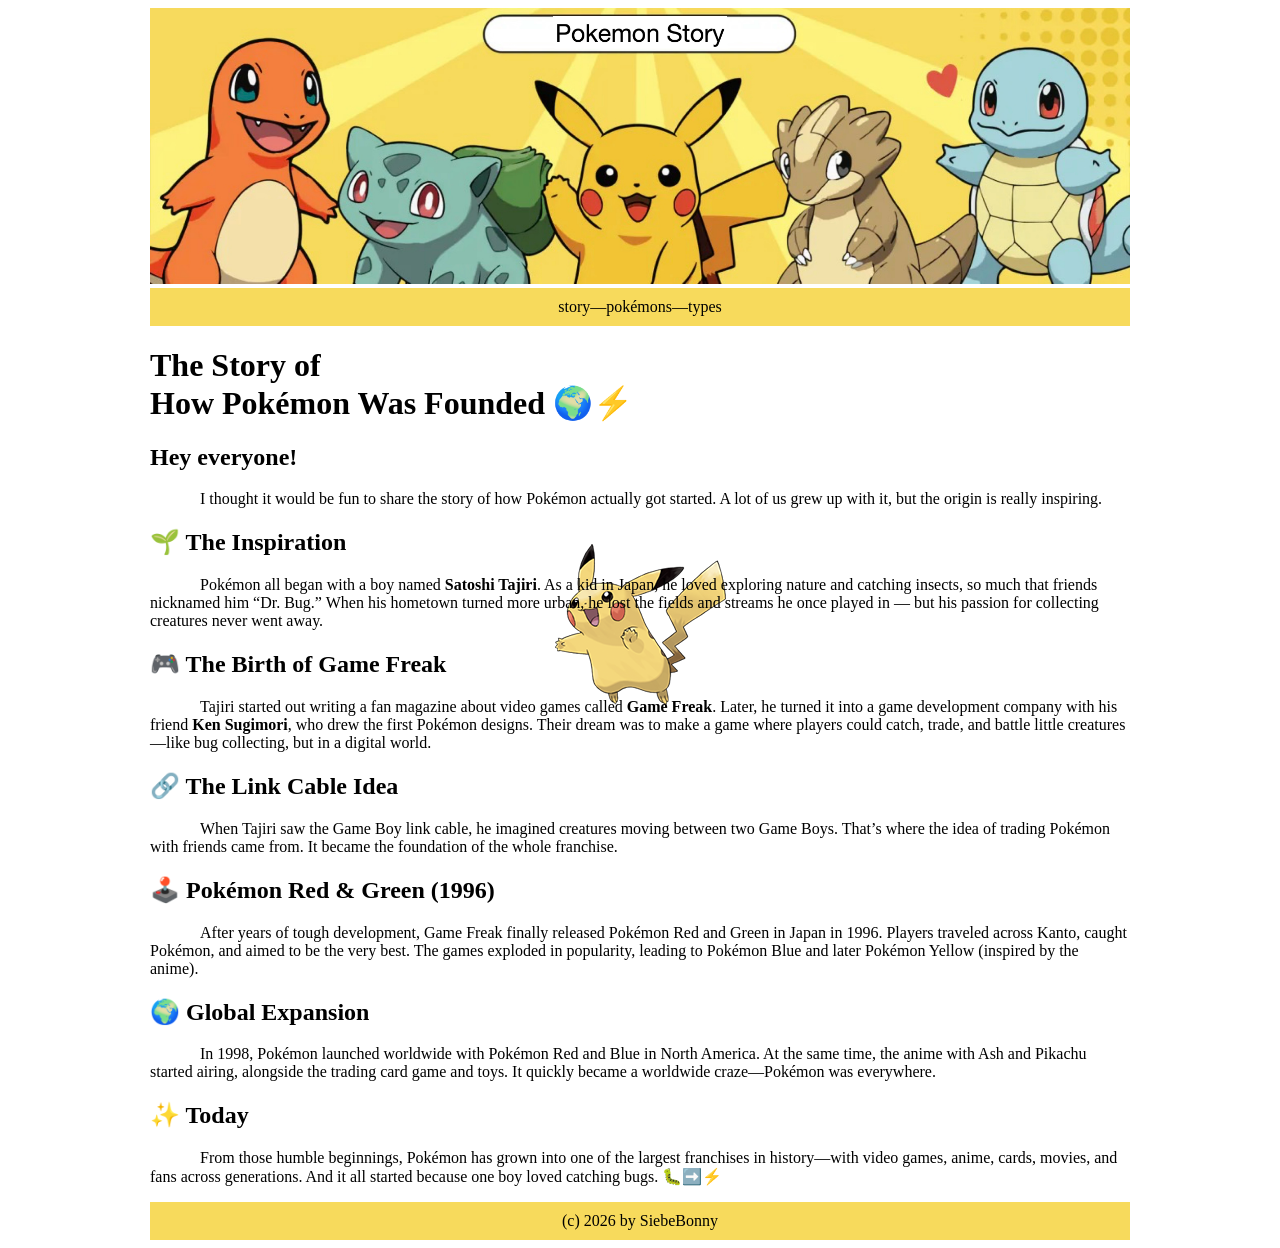
<file: index.html>
<!DOCTYPE html>
<html>
<head>
    <title>Pokemon Story</title>
     <meta charset="UTF-8">
	 <link rel="stylesheet" href="style.css?1" type="text/css">
</head>

<body id="background">
    <img id="banner" src="img/banner.png" >

    <div class="bar">
	<p>
	    <a href="index.html">story</a> — 
		<a href="pokemon.html">pokémons</a>—
		<a href="types.html">types</a>
	</p>
	</div>


    
	<h1>The Story of <br>How Pokémon Was Founded 🌍⚡</h1>
	
	<h2>Hey everyone!</h2>
	<p class="paragraaf">I thought it would be fun to share the story of how Pokémon actually got started. A lot of us grew up with it, but the origin is really inspiring.</p>
	
	<h2>🌱 The Inspiration</h2>
	<p class="paragraaf">Pokémon all began with a boy named <b>Satoshi Tajiri</b>. As a kid in Japan, he loved exploring nature and catching insects, so much that friends nicknamed him “Dr. Bug.” When his hometown turned more urban, he lost the fields and streams he once played in — but his passion for collecting creatures never went away.</p>
	
	<h2>🎮 The Birth of Game Freak</h2>
	<p class="paragraaf">Tajiri started out writing a fan magazine about video games called <b>Game Freak</b>. Later, he turned it into a game development company with his friend <b>Ken Sugimori</b>, who drew the first Pokémon designs. Their dream was to make a game where players could catch, trade, and battle little creatures—like bug collecting, but in a digital world.</p>
	
	<h2>🔗 The Link Cable Idea</h2>
	<p class="paragraaf">When Tajiri saw the Game Boy link cable, he imagined creatures moving between two Game Boys. That’s where the idea of trading Pokémon with friends came from. It became the foundation of the whole franchise.</p>
	
	<h2>🕹️ Pokémon Red & Green (1996)</h2>
	<p class="paragraaf">After years of tough development, Game Freak finally released Pokémon Red and Green in Japan in 1996. Players traveled across Kanto, caught Pokémon, and aimed to be the very best. The games exploded in popularity, leading to Pokémon Blue and later Pokémon Yellow (inspired by the anime).</p>
	
	<h2>🌍 Global Expansion</h2>
	<p class="paragraaf">In 1998, Pokémon launched worldwide with Pokémon Red and Blue in North America. At the same time, the anime with Ash and Pikachu started airing, alongside the trading card game and toys. It quickly became a worldwide craze—Pokémon was everywhere.</p>
	
	<h2>✨ Today</h2>
	<p class="paragraaf">From those humble beginnings, Pokémon has grown into one of the largest franchises in history—with video games, anime, cards, movies, and fans across generations. And it all started because one boy loved catching bugs. 🐛➡️⚡</p>
	
	<div class="bar">
		<p style="">(c) 2026 by SiebeBonny </p>

    </body>
</html>
</file>
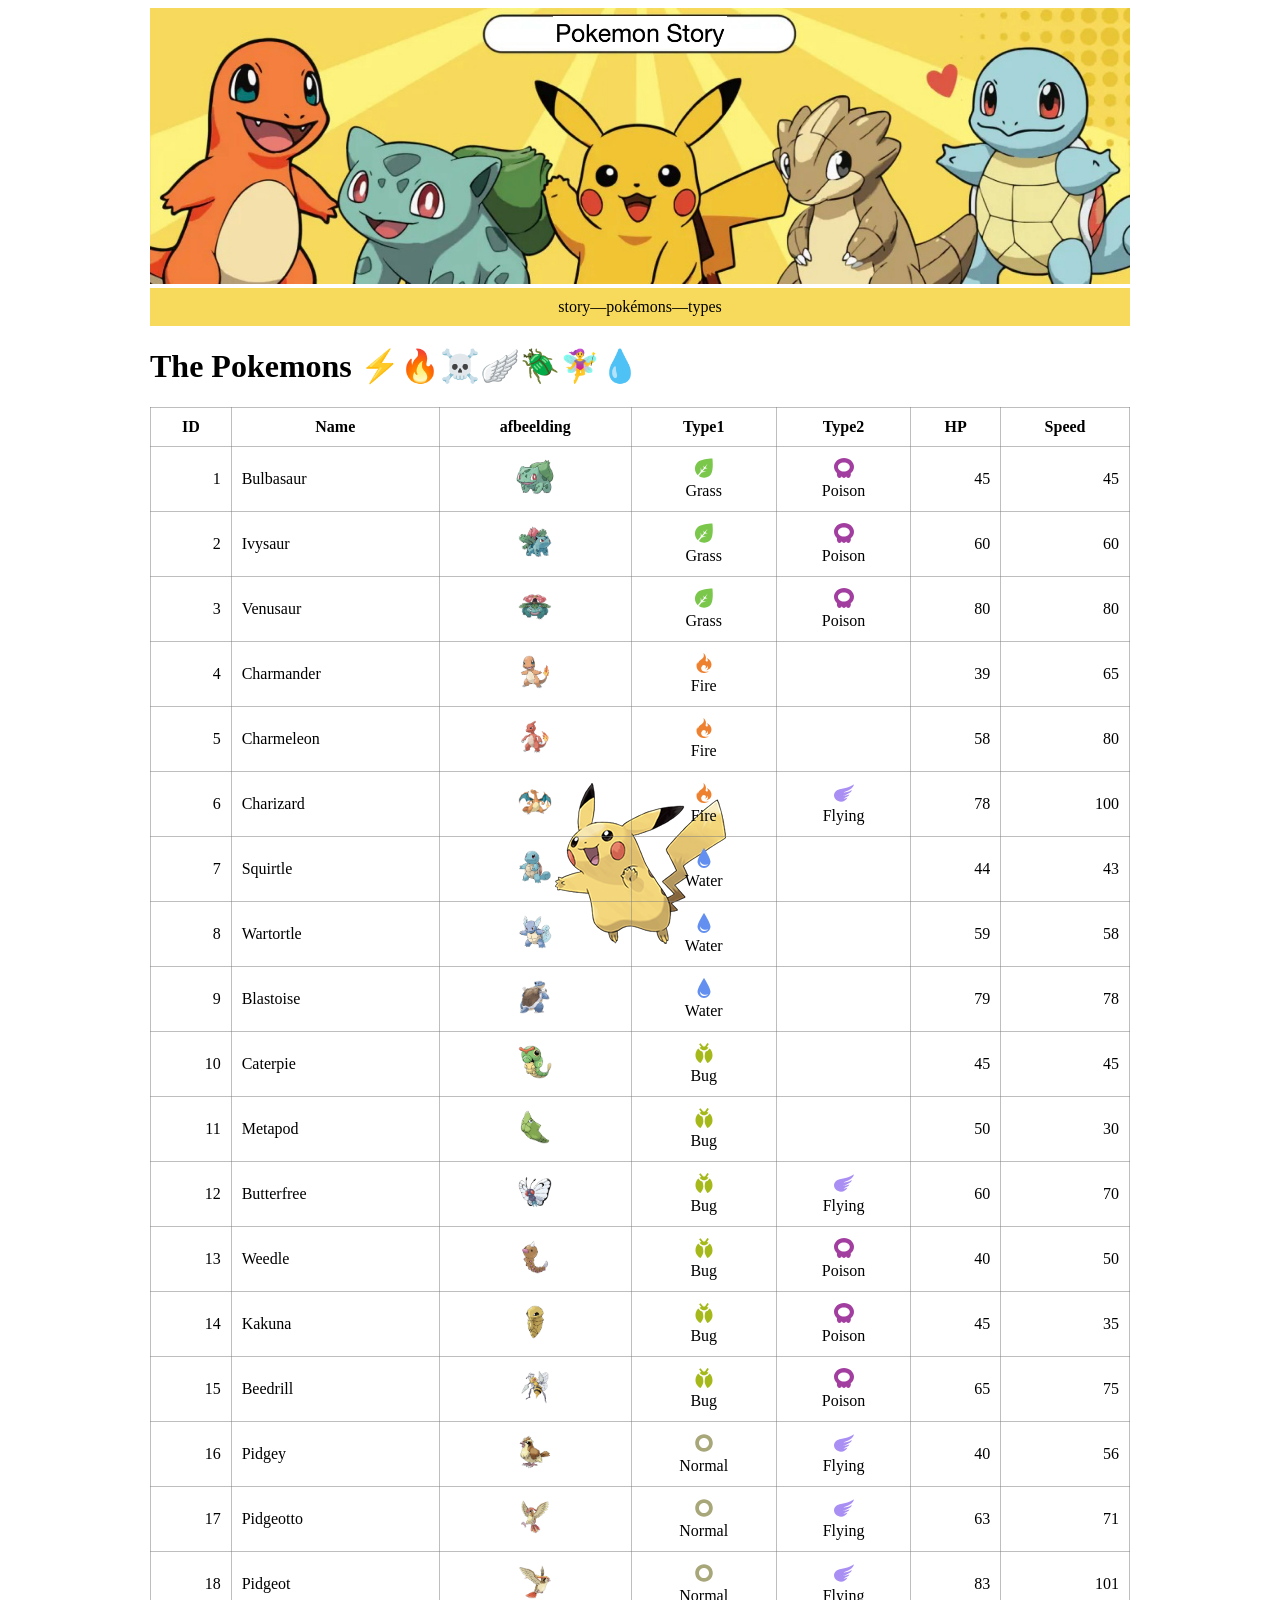
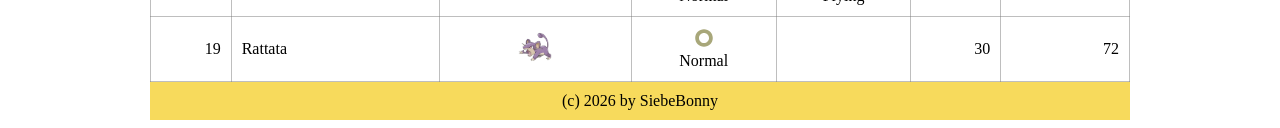
<file: pokemon.html>
<!DOCTYPE html>
<html>
<head>
	<title>Pokemon Story</title>
	<meta charset="UTF-8">
	<link rel="stylesheet" href="style.css?1" type="text/css">
	<style>
	</style>	
</head>

<body id="background">
	<img id="banner" src="img/banner.png">
	
	<div class="bar">
		<p>
			<a href="index.html">story</a> — 
			<a href="pokemons.html">pokémons</a>— 
			<a href="types.html">types</a>
		</p>
	</div>
	
	<h1>The Pokemons ⚡🔥☠️🪽🪲🧚‍♀️💧</h1>
	
	<table>
		<tr>
			<th>ID</th>
			<th>Name</th>
			<th>afbeelding</th>
			<th>Type1</th>
			<th>Type2</th>
			<th>HP</th>
			<th>Speed</th>
		</tr>
		<tr>
			<td class="rechts">1</td>
			<td>Bulbasaur</td>
			<td class="afbeelding"><img src="img/001.png"></td>
			<td class="type"><img src="img/grass.svg"><br>Grass</td>
			<td class="type"><img src="img/poison.svg"><br>Poison</td>
			<td class="rechts">45</td>
			<td class="rechts">45</td>
		</tr>
		<tr>
			<td class="rechts">2</td>
			<td>Ivysaur</td>
			<td class="afbeelding"><img src="img/002.png"></td>
			<td class="type"><img src="img/grass.svg"><br>Grass</td>
			<td class="type"><img src="img/poison.svg"><br>Poison</td>
			<td class="rechts">60</td>
			<td class="rechts">60</td>
		</tr>
		<tr>
			<td class="rechts">3</td>
			<td>Venusaur</td>
			<td class="afbeelding"><img src="img/003.png"></td>
			<td class="type"><img src="img/grass.svg"><br>Grass</td>
			<td class="type"><img src="img/poison.svg"><br>Poison</td>
			<td class="rechts">80</td>
			<td class="rechts">80</td>
		</tr>
		<tr>
			<td class="rechts">4</td>
			<td>Charmander</td>
			<td class="afbeelding"><img src="img/004.png"></td>
			<td class="type"><img src="img/fire.svg"><br>Fire</td>
			<td class="type"> </td>
			<td class="rechts">39</td>
			<td class="rechts">65</td>
		</tr>
		<tr>
			<td class="rechts">5</td>
			<td>Charmeleon</td>
			<td class="afbeelding"><img src="img/005.png"></td>
			<td class="type"><img src="img/fire.svg"><br>Fire</td>
			<td class="type"> </td>
			<td class="rechts">58</td>
			<td class="rechts">80</td>
		</tr>
		<tr>
			<td class="rechts">6</td>
			<td>Charizard</td>
			<td class="afbeelding"><img src="img/006.png"></td>
			<td class="type"><img src="img/fire.svg"><br>Fire</td>
			<td class="type"><img src="img/flying.svg"><br>Flying</td>
			<td class="rechts">78</td>
			<td class="rechts">100</td>
		</tr>
		<tr>
			<td class="rechts">7</td>
			<td>Squirtle</td>
			<td class="afbeelding"><img src="img/007.png"></td>
			<td class="type"><img src="img/water.svg"><br>Water</td>
			<td class="type"> </td>
			<td class="rechts">44</td>
			<td class="rechts">43</td>
		</tr>
		<tr>
			<td class="rechts">8</td>
			<td>Wartortle</td>
			<td class="afbeelding"><img src="img/008.png"></td>
			<td class="type"><img src="img/water.svg"><br>Water</td>
			<td class="type"> </td>
			<td class="rechts">59</td>
			<td class="rechts">58</td>
		</tr>
		<tr>
			<td class="rechts">9</td>
			<td>Blastoise</td>
			<td class="afbeelding"><img src="img/009.png"></td>
			<td class="type"><img src="img/water.svg"><br>Water</td>
			<td class="type"> </td>
			<td class="rechts">79</td>
			<td class="rechts">78</td>
		</tr>
		<tr>
			<td class="rechts">10</td>
			<td>Caterpie</td>
			<td class="afbeelding"><img src="img/010.png"></td>
			<td class="type"><img src="img/bug.svg"><br>Bug</td>
			<td class="type"> </td>
			<td class="rechts">45</td>
			<td class="rechts">45</td>
		</tr>
		<tr>
			<td class="rechts">11</td>
			<td>Metapod</td>
			<td class="afbeelding"><img src="img/011.png"></td>
			<td class="type"><img src="img/bug.svg"><br>Bug</td>
			<td class="type"> </td>
			<td class="rechts">50</td>
			<td class="rechts">30</td>
		</tr>
		<tr>
			<td class="rechts">12</td>
			<td>Butterfree</td>
			<td class="afbeelding"><img src="img/012.png"></td>
			<td class="type"><img src="img/bug.svg"><br>Bug</td>
			<td class="type"><img src="img/flying.svg"><br>Flying</td>
			<td class="rechts">60</td>
			<td class="rechts">70</td>
		</tr>
		<tr>
			<td class="rechts">13</td>
			<td>Weedle</td>
			<td class="afbeelding"><img src="img/013.png"></td>
			<td class="type"><img src="img/bug.svg"><br>Bug</td>
			<td class="type"><img src="img/poison.svg"><br>Poison</td>
			<td class="rechts">40</td>
			<td class="rechts">50</td>
		</tr>
		<tr>
			<td class="rechts">14</td>
			<td>Kakuna</td>
			<td class="afbeelding"><img src="img/014.png"></td>
			<td class="type"><img src="img/bug.svg"><br>Bug</td>
			<td class="type"><img src="img/poison.svg"><br>Poison</td>
			<td class="rechts">45</td>
			<td class="rechts">35</td>
		</tr>
		<tr>
			<td class="rechts">15</td>
			<td>Beedrill</td>
			<td class="afbeelding"><img src="img/015.png"></td>
			<td class="type"><img src="img/bug.svg"><br>Bug</td>
			<td class="type"><img src="img/poison.svg"><br>Poison</td>
			<td class="rechts">65</td>
			<td class="rechts">75</td>
		</tr>
		<tr>
			<td class="rechts">16</td>
			<td>Pidgey</td>
			<td class="afbeelding"><img src="img/016.png"></td>
			<td class="type"><img src="img/normal.svg"><br>Normal</td>
			<td class="type"><img src="img/flying.svg"><br>Flying</td>
			<td class="rechts">40</td>
			<td class="rechts">56</td>
		</tr>
		<tr>
			<td class="rechts">17</td>
			<td>Pidgeotto</td>
			<td class="afbeelding"><img src="img/017.png"></td>
			<td class="type"><img src="img/normal.svg"><br>Normal</td>
			<td class="type"><img src="img/flying.svg"><br>Flying</td>
			<td class="rechts">63</td>
			<td class="rechts">71</td>
		</tr>
		<tr>
			<td class="rechts">18</td>
			<td>Pidgeot</td>
			<td class="afbeelding"><img src="img/018.png"></td>
			<td class="type"><img src="img/normal.svg"><br>Normal</td>
			<td class="type"><img src="img/flying.svg"><br>Flying</td>
			<td class="rechts">83</td>
			<td class="rechts">101</td>
		</tr>
		<tr>
			<td class="rechts">19</td>
			<td>Rattata</td>
			<td class="afbeelding"><img src="img/019.png"></td>
			<td class="type"><img src="img/normal.svg"><br>Normal</td>
			<td class="type"> </td>
			<td class="rechts">30</td>
			<td class="rechts">72</td>
		</tr>
	</table>


	
	<div class="bar">
		<p style="">(c) 2026 by SiebeBonny</p>
	</div>

</body>
</html>
</file>
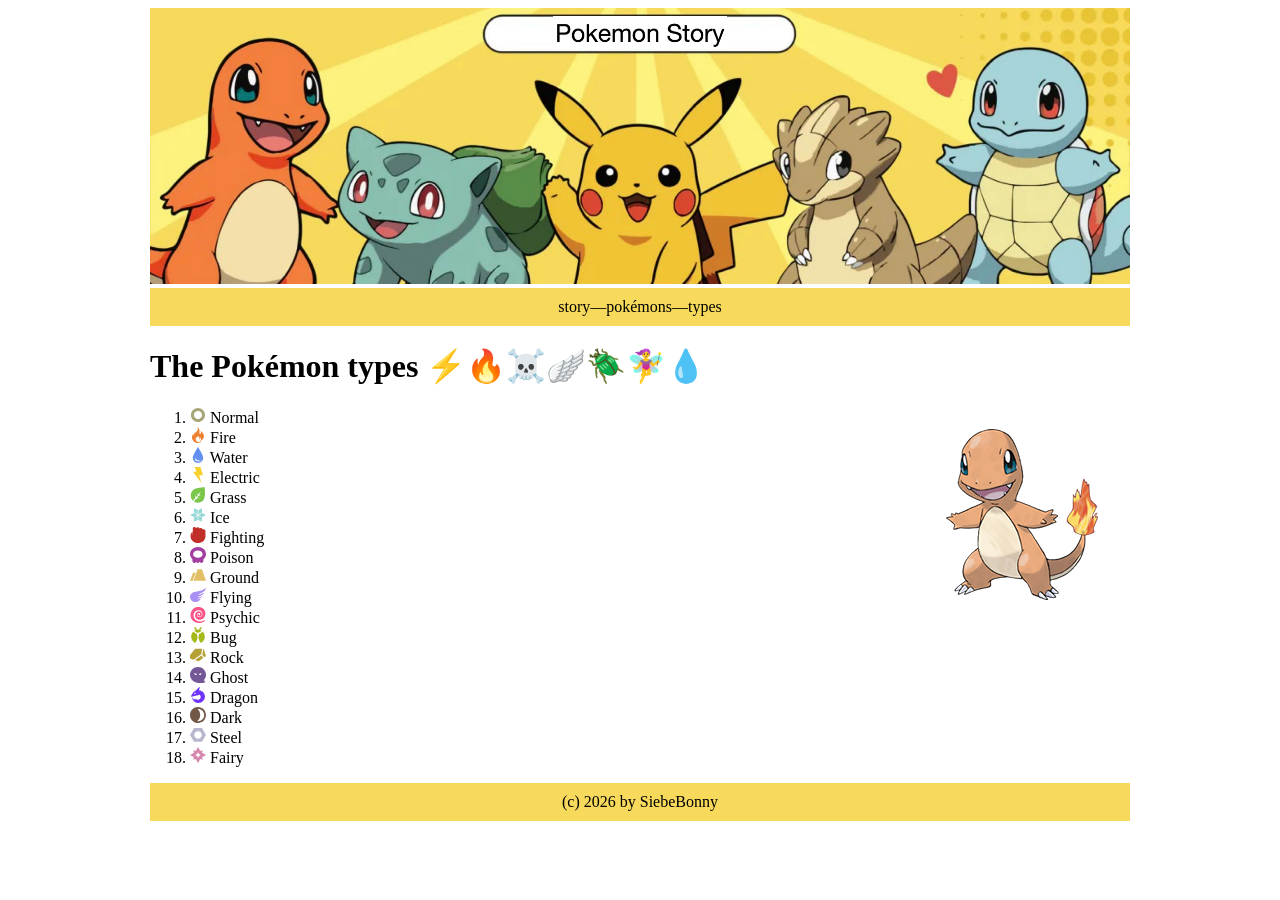
<file: types.html>
<!DOCTYPE html>
<html>
<head>
	<title>Pokemon Story</title>
	<meta charset="UTF-8">
	<link rel="stylesheet" href="style.css?1" type="text/css">
	<style>
	</style>	
</head>

<body>
	<img id="banner" src="img/banner.png">
	
	<div class="bar">
		<p>
			<a href="index.html">story</a> — 
			<a href="pokemon.html">pokémons</a>— 
			<a href="types.html">types</a>
		</p>
	</div>
	
	<h1>The Pokémon types ⚡🔥☠️🪽🪲🧚‍♀️💧</h1>
	<img style="float: right;" src="img/004.png">
	<ol>
		<li><img src="img/normal.svg"> Normal</li>
		<li><img src="img/fire.svg"> Fire</li>
		<li><img src="img/water.svg"> Water</li>
		<li><img src="img/electric.svg"> Electric</li>
		<li><img src="img/grass.svg"> Grass</li>
		<li><img src="img/ice.svg"> Ice</li>
		<li><img src="img/fighting.svg"> Fighting</li>
		<li><img src="img/poison.svg"> Poison</li>
		<li><img src="img/ground.svg"> Ground</li>
		<li><img src="img/flying.svg"> Flying</li>
		<li><img src="img/psychic.svg"> Psychic</li>
		<li><img src="img/bug.svg"> Bug</li>
		<li><img src="img/rock.svg"> Rock</li>
		<li><img src="img/ghost.svg"> Ghost</li>
		<li><img src="img/dragon.svg"> Dragon</li>
		<li><img src="img/dark.svg"> Dark</li>
		<li><img src="img/steel.svg"> Steel</li>
		<li><img src="img/fairy.svg"> Fairy</li>
	</ol>

	
	<div class="bar">
		<p style="">(c) 2026 by SiebeBonny</p>
	</div>

</body>
</html>
</file>
<file: style.css>
* {
	font-family: verdana;
}
a:any-link {
	text-decoration-line: none;
	color: black;
}
body {
	max-width: 980px;
	margin-left: auto;
	margin-right: auto;
}
body#background {
	background-image: url("img/025.png");
	background-position: center;
	background-repeat: no-repeat;
}
#banner {
	width: 100%;
}
.bar {
	width: 100%;
	background-color: rgb(247,218,92);	
}
.bar p {
	margin: 0;
	padding-top: 10px;
	padding-bottom: 10px;
	text-align: center;
	/* volgende drie regels enkel nodig voor mijn eigen BuyMeACoffee */
	display: flex;	
	justify-content: center;
	align-items: center;
}
.paragraaf {
	text-indent: 50px;
}
table {
	width: 100%;
	border-collapse: collapse;
}
th, td {
	border: 1px solid rgba(127, 127, 127, 0.5);
	padding: 10px;
}
.rechts {
	text-align: right;
}
.type {
	text-align: center;
}
.type img {
	width: 20px;
	color: black;
}
.afbeelding {
	text-align: center;
}
.afbeelding img {
	width: 40px;
}
li img {
	width: 16px;
	height: 16px;
}
</file>
